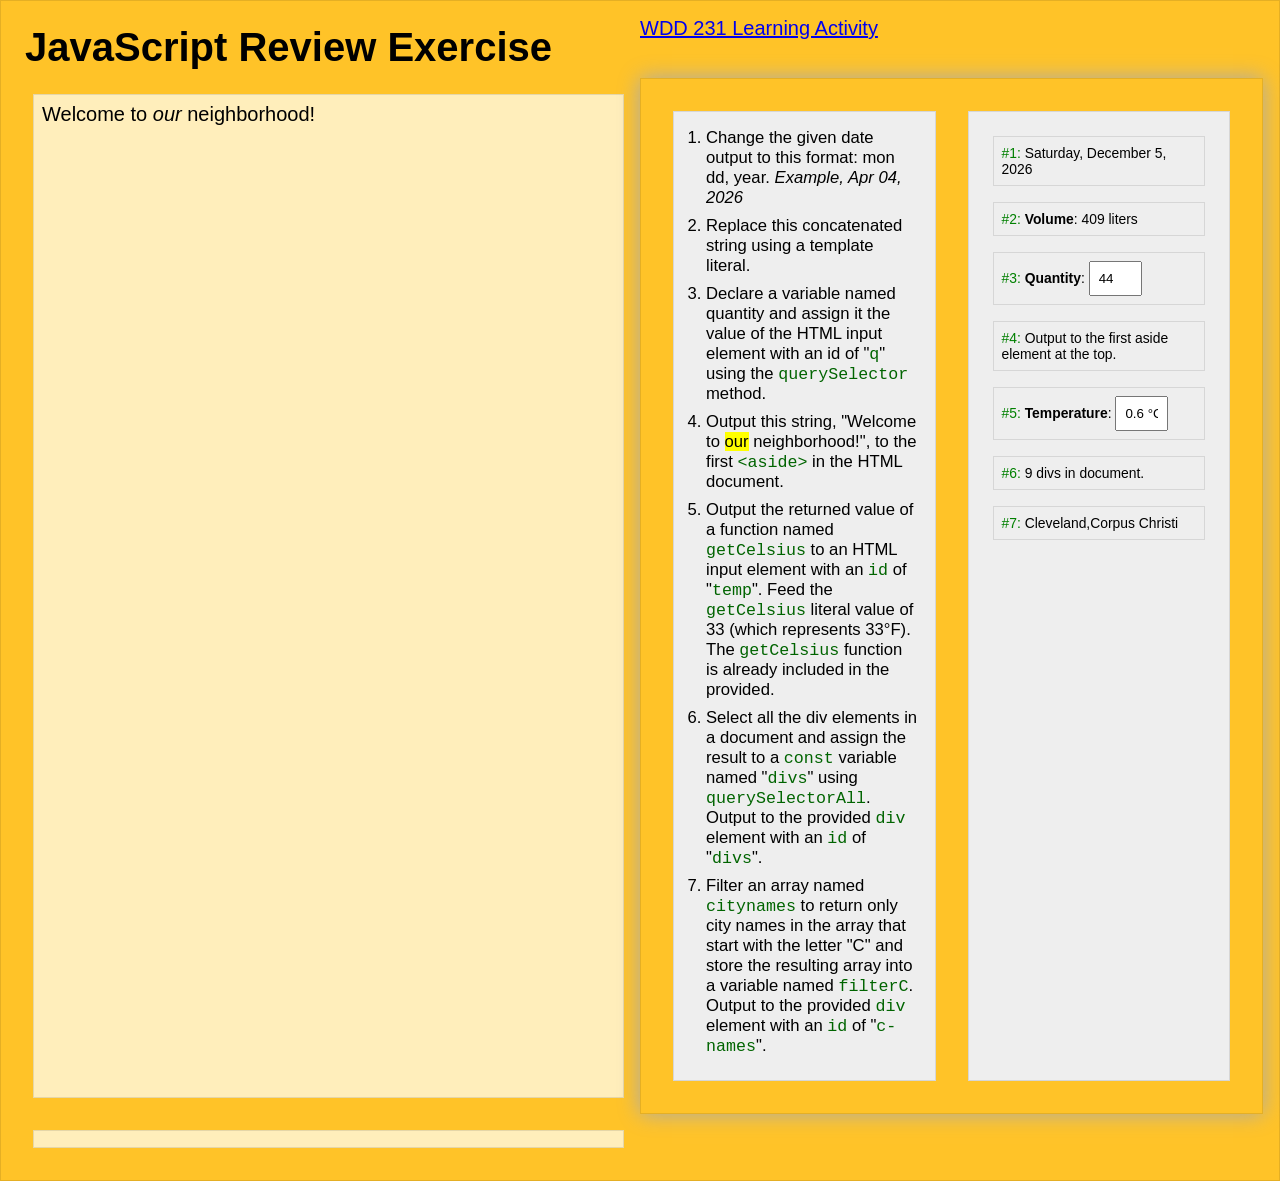
<file: learn/index.html>
<!DOCTYPE html>
<html lang="en">
<head>
    <meta charset="UTF-8">
    <meta name="viewport" content="width=device-width, initial-scale=1.0">
    <title>Document</title>
    <link rel="stylesheet" href="styles/learn.css">
    <script src="scripts/learn.js" defer></script>
</head>
<body>
    <header></header>
    <main>
        <h1>JavaScript Review Exercise</h1>
    <p><a href="https://byui-cse.github.io/wdd231-ww-course/week01/prepare-applied-javascript.html" target="_blank" rel="noopener noreferrer">WDD 231 Learning Activity</a></p>
    <aside></aside>
<main>
	<div id="questions">
		<ol>
			<li>Change the given date output to this format: mon dd, year.  
				<em>Example, Apr 04, 2026</em>
			</li>
			<li>Replace this concatenated string using a template literal.</li>
			<li>Declare a variable named quantity and assign it the value of the HTML input element with an id of "<code>q</code>" using the <code>querySelector</code> method.</li>
			<li>Output this string, "Welcome to <mark>our</mark> neighborhood!", to the first <code>&lt;aside&gt;</code> in the HTML document.</li>
			<li>Output the returned value of a function named <code>getCelsius</code> to an HTML input element with an <code>id</code> of "<code>temp</code>". Feed the <code>getCelsius</code> literal value of 33 (which represents 33°F). The <code>getCelsius</code> function is already included in the provided.</li>
			<li>Select all the div elements in a document and assign the result to a <code>const</code> variable named "<code>divs</code>" using <code>querySelectorAll</code>. Output to the provided <code>div</code>	 element with an <code>id</code> of "<code>divs</code>".</li>
			<li>Filter an array named <code>citynames</code> to return only city names in the array that start with the letter "C" and store the resulting array into a variable named <code>filterC</code>. Output to the provided <code>div</code> element with an <code>id</code> of "<code>c-names</code>".</li>
		</ol>

	</div>
	<div id="output">
		<div id="today1" class="step-reset step"></div>
		<div id="today2" class="step"></div>
		<div class="step">
			<label for="q"><strong>Quantity</strong>: </label>
			<input type="text" id="q" size="3" value="44">
		</div>
		<div class="step">Output to the first aside element at the top.</div>
		<div class="step">
			<label for="temp"><strong>Temperature</strong>: </label>
			<input type="text" size="3" id="temp" readonly>
		</div>
		<div id="divs" class="step"></div>
		<div id="c-names" class="step"></div>
	</div>
</main>
<aside></aside>
    </main>
    <footer></footer>
</body>
</html>
</file>
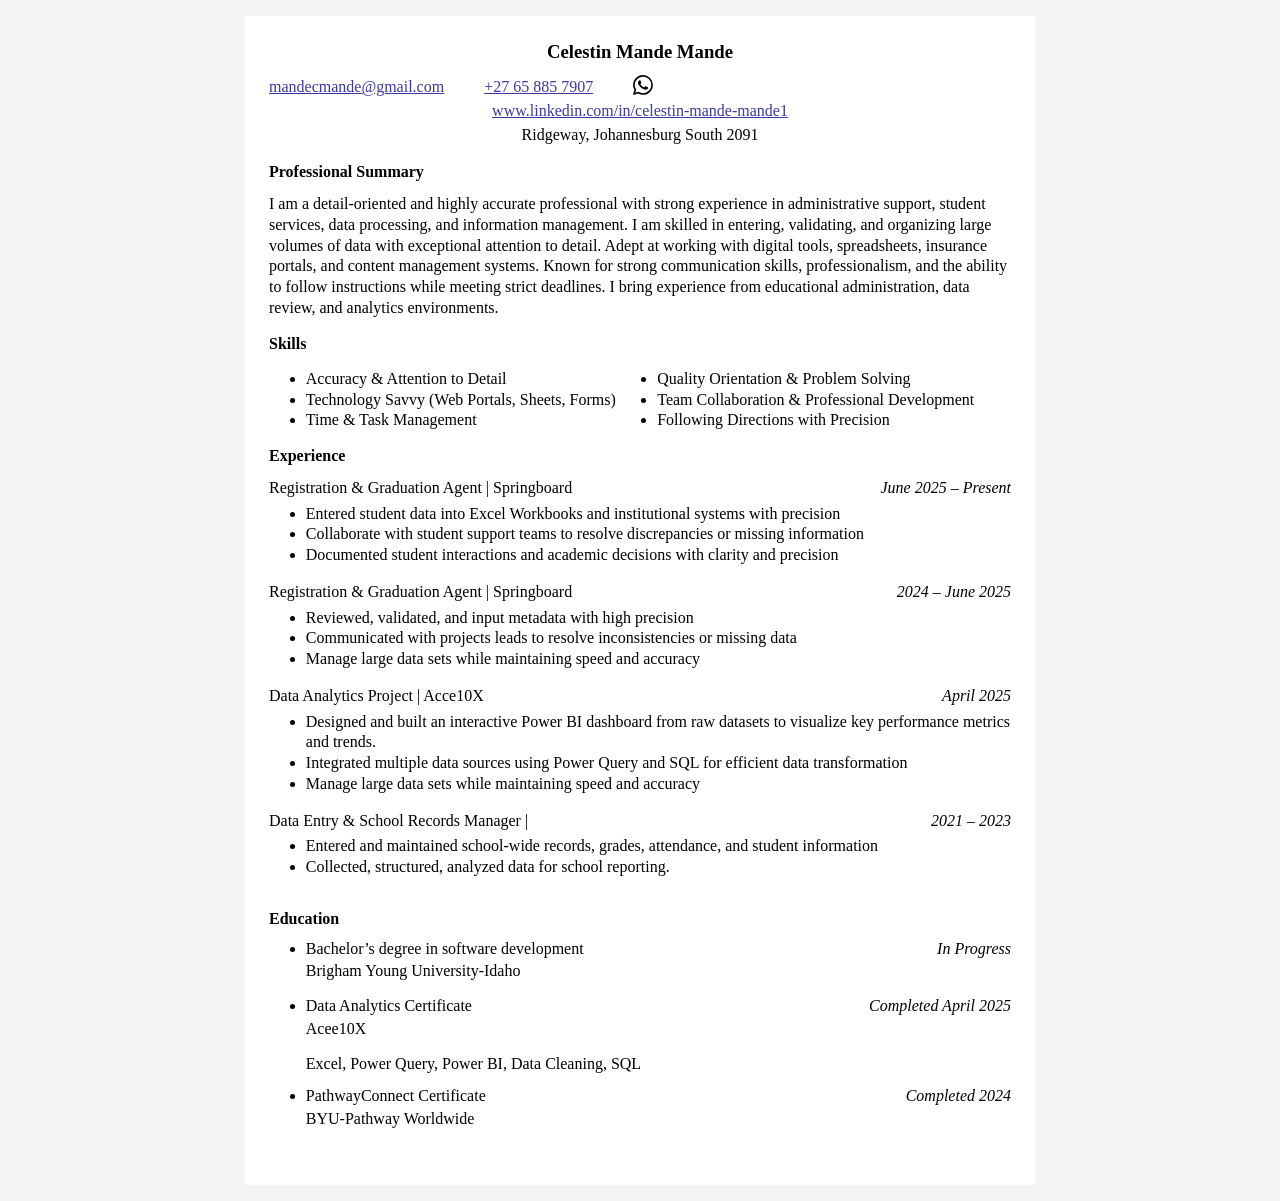
<file: my_resume.html>
<!DOCTYPE html>
<html lang="en">
<head>
    <meta charset="UTF-8">
    <meta name="viewport" content="width=device-width, initial-scale=1.0">
    <title>Celestin Mande Resume</title>
    <meta name="author" content="celestin M. Mande">
    <meta name="description" content="My resume with all relevant skills, experience">
    <link rel="stylesheet" href="styles/resume_mande.css">
    <script src="scripts/resume_mande.js" defer></script>
</head>
<body>
    <header></header>
    <main>
        <section>
            <div id="resume" class="resume">

            </div>
        </section>
    </main>
    <footer></footer>
</body>
</html>
</file>
<file: learn/styles/learn.css>
* {
	margin: 0;
	padding: 0;
	box-sizing: border-box;
}
body {
	display: flex;
	flex-direction: column;
	align-items: center;
	justify-content: center;
	font-size: 20px;
	font-family: Roboto, Helvetica, sans-serif;
}

h1 {
	margin: 0.5rem;
}
main {
	border: 1px solid rgb(0 0 0 / 0.1);
	padding: 1rem;
	background-color: #ffc328;
	box-shadow: 0 0 20px #aaa;
	display: grid;
	grid-template-columns: 1fr 1fr;
}

div {
	margin: 1rem;
	border: 1px solid rgb(0 0 0 / 0.1);
	padding: 0.5rem;
	background-color: #eee;
	font-size: smaller;
}

.step-reset {
	counter-reset: step + 3;
}
.step {
	counter-increment: step;
}
.step::before {
	content: "#" counter(step) ":  ";
	color: green;
}

input {
	padding: 0.5rem;
}

input:focus {
	outline: none;
	box-shadow: 0 0 15px #aaa;
}

#questions {
	padding: 1rem 1rem 1rem 2rem;
}

#questions ol li {
	padding-bottom: .5rem;
}

aside {
	margin: 1rem;
	border: 1px solid rgb(0 0 0 / 0.1);
	padding: 0.5rem;
	background-color: #ffeebb;
	color: #000;
}

code {
	color: darkgreen;
}
</file>
<file: styles/resume_mande.css>
* {
    margin: 0;
    padding: 0;
    box-sizing: border-box;
}
body {
    background-color: #f4f4f4;
    color: #000000;
}
.resume-card {
    width: 100%;
    max-width: 790px;
    margin: 0 auto;
    background-color: #ffffff;
    padding: 1.5rem;
    margin-top: 1rem;
    margin-bottom: 1rem;

    h1 {
        padding-bottom: .7rem;
    }
}
.title-center {
    text-align: center;
    line-height: 1.5rem;
    /* background-color: red; */
    /* margin-bottom: 1rem; */

    a { 
        color: rgb(58, 58, 160);
    }
}
.email-phone {
    /* color: red; */
    display: flex;
    /* flex-direction: row; */
    /* align-items: center; */
    justify-self: center;
    column-gap: 40px;
    /* background-color: aqua; */

    /* a { */
        /* color: rgb(58, 58, 160); */
    /* } */
}
.address {
    margin-bottom: 1rem;
}
.title-resume,
.skill-title,
.experience-title,
.education-title {
    /* color: red; */
    margin-bottom: .8rem;
    font-weight: bold;
}
.summary,
.experience,
.institution {
    margin-bottom: 1rem;
    /* color: red; */
    line-height: 1.3rem;
}
.institution,
.experience {
    /* background-color: red; */

    a {
        color: black;
        text-decoration: none;
    }
    a:hover {
        /* color: rgb(58, 58, 160); */
        text-decoration: underline
    }
}
.skill-card {
    /* color: red; */
    display: flex;
    justify-content: space-around;
    margin: 1rem;
    line-height: 1.3rem;
}
.responsibility-list,
.education {
    /* color: red; */
    margin-left: 2.3rem;
    padding-bottom: 1rem;
}
.position-duration,
.education-period {
    display: flex;
    justify-content: space-between;
    padding-bottom: .3rem;
}
.period {
    font-style: italic;
}
.education-block {
    /* color: red; */
    line-height: 1rem;
}
.education-skills {
    margin-bottom: 1rem;
}
</file>
